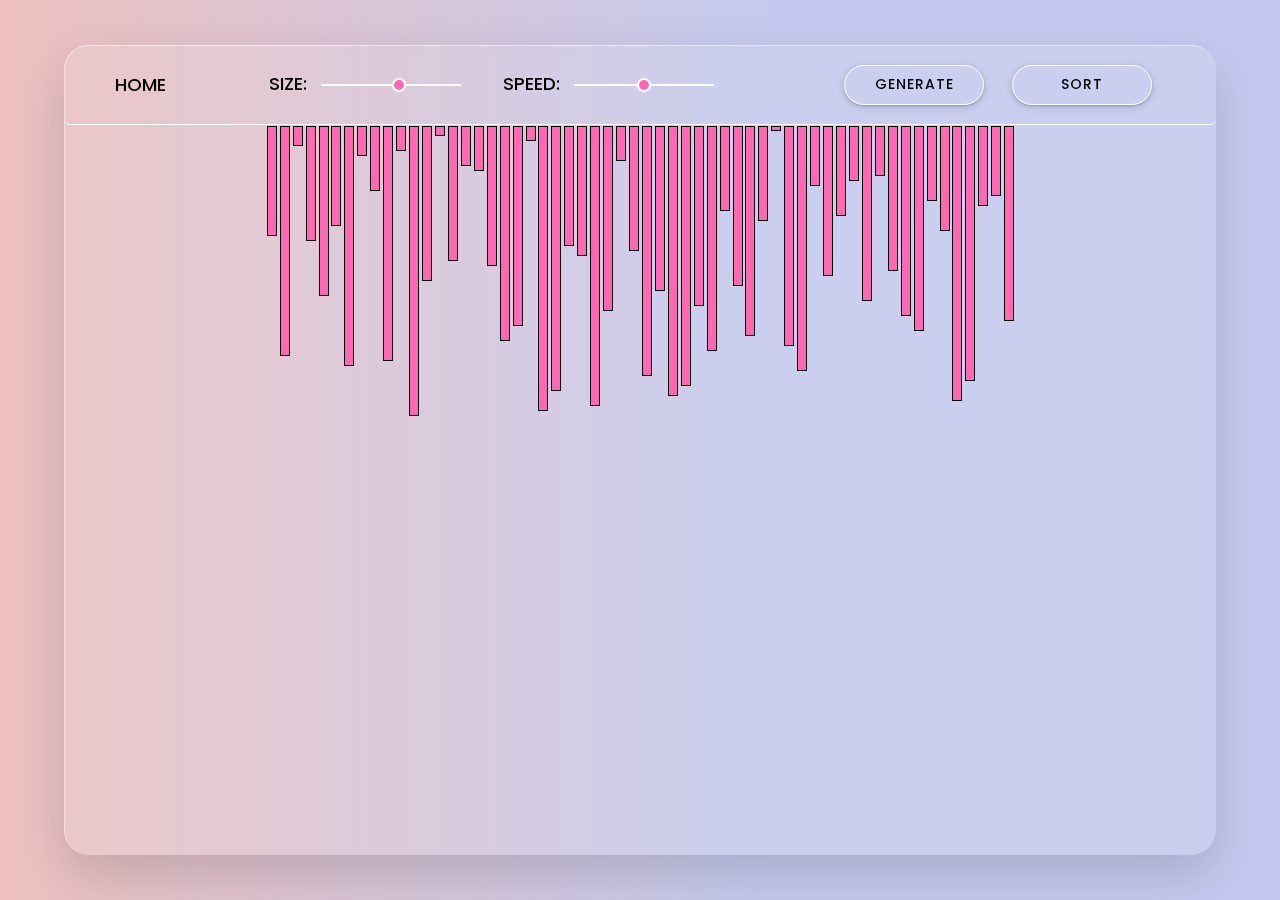
<file: bubble.html>
<!DOCTYPE html>
<html lang="en">
    <head>
        <meta charset="UTF-8">
        <meta name="viewport" content="width=device-width, initial-scale=1.0">
        <link rel="icon" href="icon.ico" type="image/icon type">
        <link rel="stylesheet" href="sort.css">
        <title>Bubble Sort</title>
    </head>
<body>
    <header>
        <nav class="navbar">
            <div class="home"><a href="index.html">HOME</a></div>
            <div class="slide">
                <div class="size">
                    <label for="arraySizeInput">SIZE:</label><input id="arraySizeInput" type="range" name="arraySizeInput"
                    min="2" max="100" value="58" oninput="render()" onchange="render()">
                </div>
                <div class="speed">
                    <label for="arraySpeedInput">SPEED:</label><input id="arraySpeedInput" type="range" name="arraySpeedInput"
                    min="-400" max="0" value="-200">
                </div>
            </div>
            <div class="button">
                <div class="generate">
                    <input type="button" id="generateNewArray" onclick="render(), enable()" value="GENERATE">
                </div>
                <div class="sort">
                    <input type="button" id ="bubbleSort" onclick="reset(), bubbleSort()" value="SORT">
                </div>
            </div>
        </nav>
        <div id="container"></div>
    </header>
    <script src="bubble.js"></script>
</body>
</html>
</file>
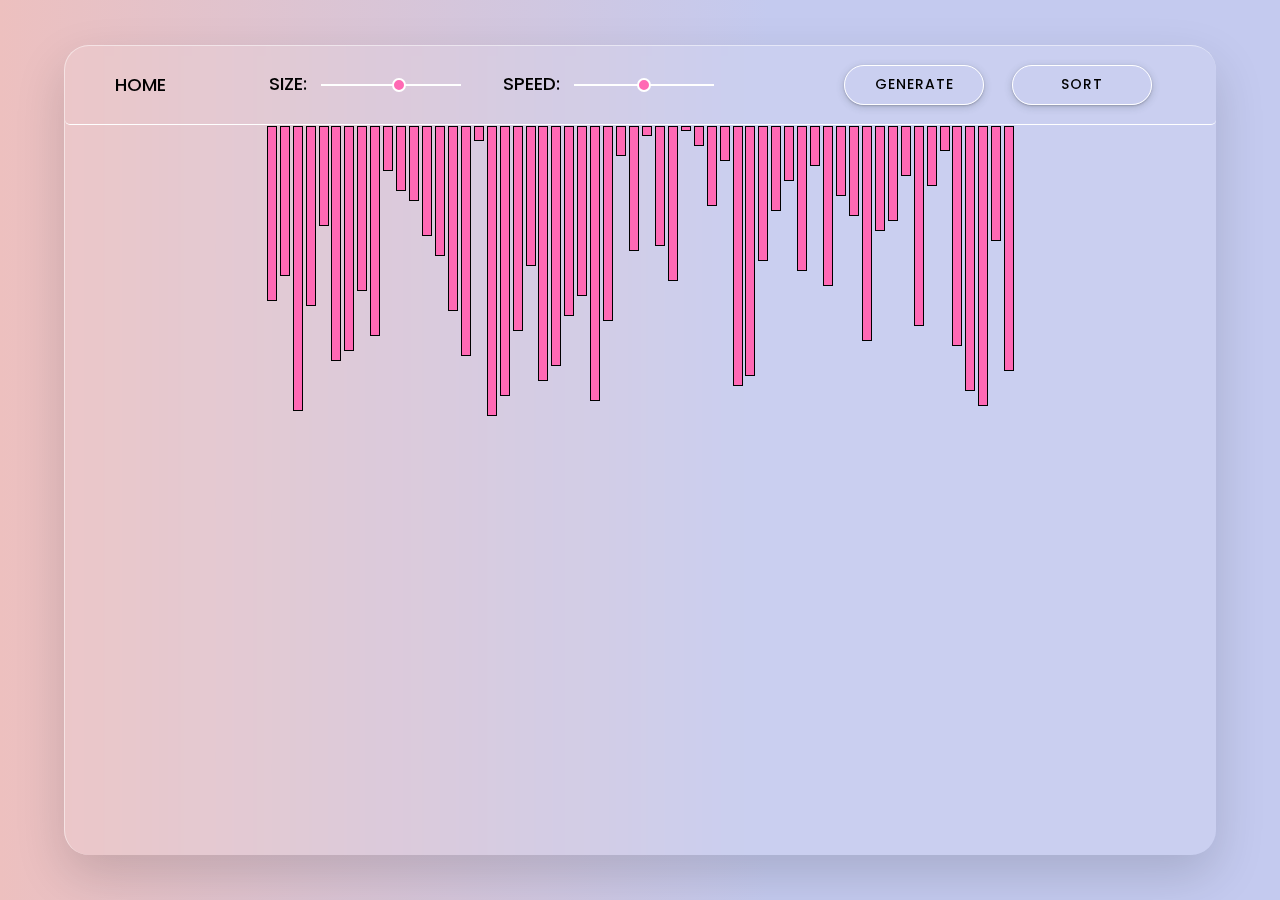
<file: insertion.html>
<!DOCTYPE html>
<html lang="en">
    <head>
        <meta charset="UTF-8">
        <meta name="viewport" content="width=device-width, initial-scale=1.0">
        <link rel="icon" href="icon.ico" type="image/icon type">
        <link rel="stylesheet" href="sort.css">
        <title>Insertion Sort</title>
    </head>
<body>
    <header>
        <nav class="navbar">
            <div class="home"><a href="index.html">HOME</a></div>
            <div class="slide">
                <div class="size">
                    <label for="arraySizeInput">SIZE:</label><input id="arraySizeInput" type="range" name="arraySizeInput"
                    min="2" max="100" value="58" oninput="render()" onchange="render()">
                </div>
                <div class="speed">
                    <label for="arraySpeedInput">SPEED:</label><input id="arraySpeedInput" type="range" name="arraySpeedInput"
                    min="-400" max="0" value="-200">
                </div>
            </div>
            <div class="button">
                <div class="generate">
                    <input type="button" id="generateNewArray" onclick="render(), enable()" value="GENERATE">
                </div>
                <div class="sort">
                    <input type="button" id ="insertionSort" onclick="reset(), insertionSort()" value="SORT">
                </div>
            </div>
        </nav>
        <div id="container"></div>
    </header>
    <script src="insertion.js"></script>
</body>
</html>
</file>
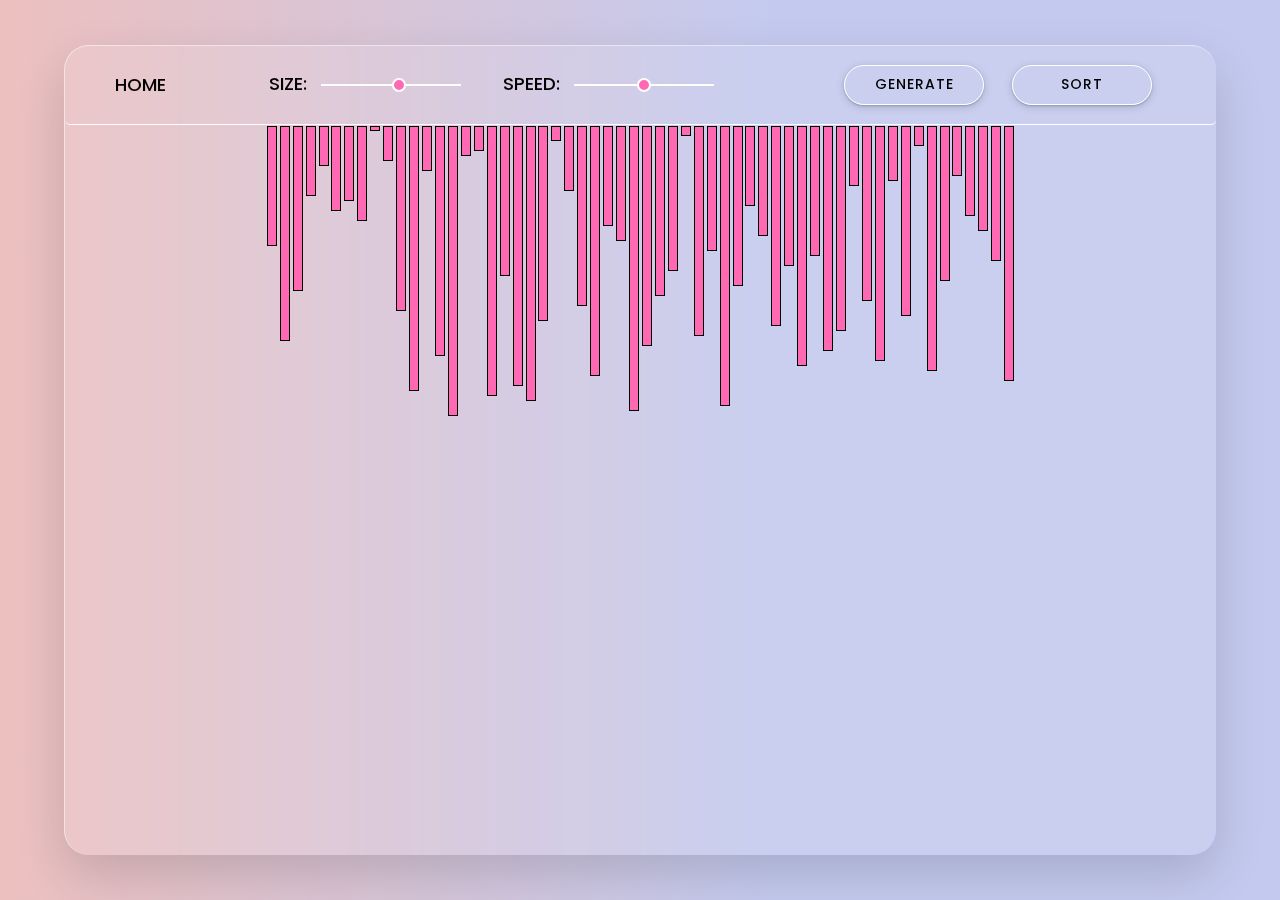
<file: merge.html>
<!DOCTYPE html>
<html lang="en">
    <head>
        <meta charset="UTF-8">
        <meta name="viewport" content="width=device-width, initial-scale=1.0">
        <link rel="icon" href="icon.ico" type="image/icon type">
        <link rel="stylesheet" href="sort.css">
        <title>Merge Sort</title>
    </head>
<body>
    <header>
        <nav class="navbar">
            <div class="home"><a href="index.html">HOME</a></div>
            <div class="slide">
                <div class="size">
                    <label for="arraySizeInput">SIZE:</label><input id="arraySizeInput" type="range" name="arraySizeInput"
                    min="2" max="100" value="58" oninput="render()" onchange="render()">
                </div>
                <div class="speed">
                    <label for="arraySpeedInput">SPEED:</label><input id="arraySpeedInput" type="range" name="arraySpeedInput"
                    min="-400" max="0" value="-200">
                </div>
            </div>
            <div class="button">
                <div class="generate">
                    <input type="button" id="generateNewArray" onclick="render(), enable()" value="GENERATE">
                </div>
                <div class="sort">
                    <input type="button" id ="mergeSort" onclick="reset(), mergeSort()" value="SORT">
                </div>
            </div>
        </nav>
        <div id="container"></div>
    </header>
    <script src="merge.js"></script>
</body>
</html>
</file>
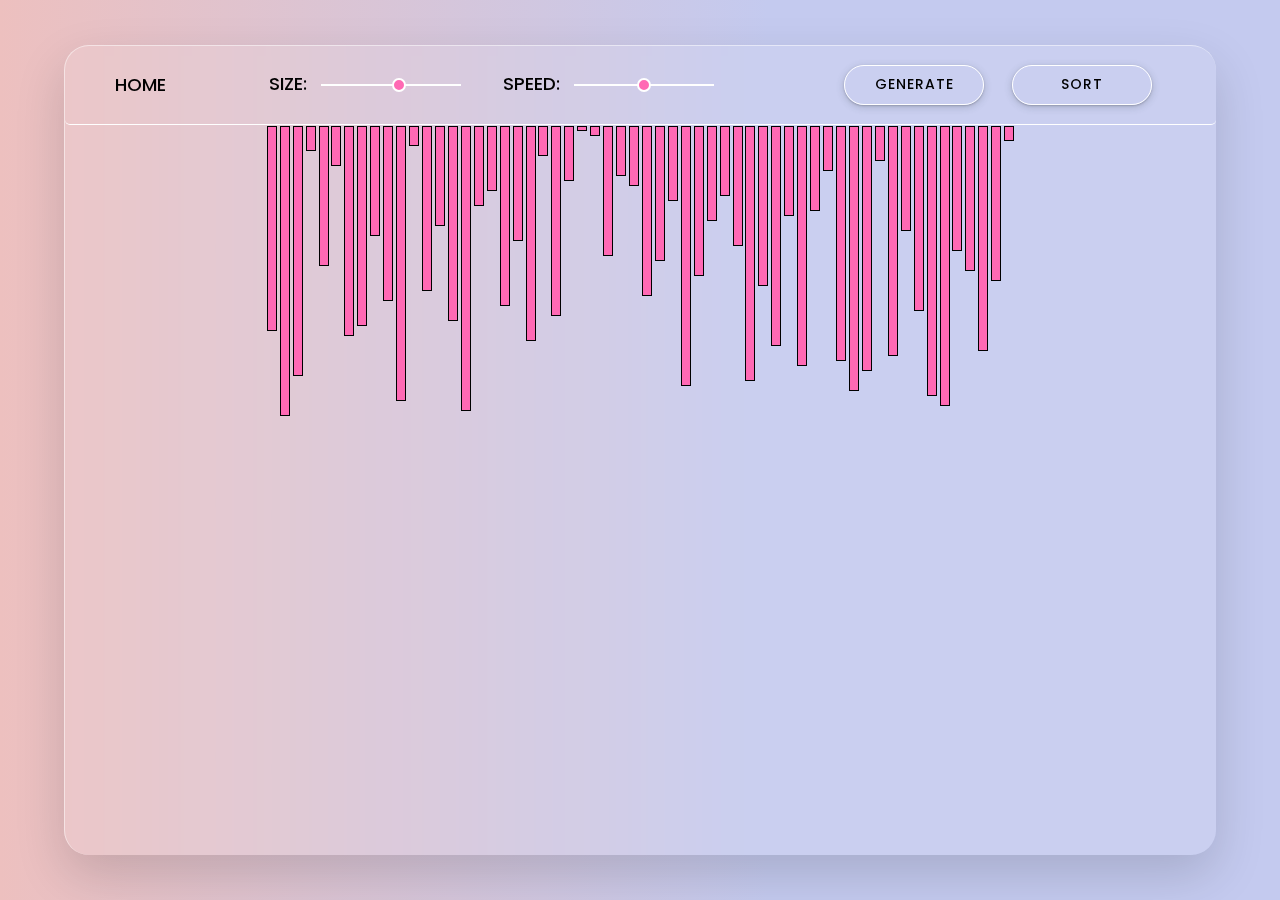
<file: quick.html>
<!DOCTYPE html>
<html lang="en">
    <head>
        <meta charset="UTF-8">
        <meta name="viewport" content="width=device-width, initial-scale=1.0">
        <link rel="icon" href="icon.ico" type="image/icon type">
        <link rel="stylesheet" href="sort.css">
        <title>Quick Sort</title>
    </head>
<body>
    <header>
        <nav class="navbar">
            <div class="home"><a href="index.html">HOME</a></div>
            <div class="slide">
                <div class="size">
                    <label for="arraySizeInput">SIZE:</label><input id="arraySizeInput" type="range" name="arraySizeInput"
                    min="2" max="100" value="58" oninput="render()" onchange="render()">
                </div>
                <div class="speed">
                    <label for="arraySpeedInput">SPEED:</label><input id="arraySpeedInput" type="range" name="arraySpeedInput"
                    min="-400" max="0" value="-200">
                </div>
            </div>
            <div class="button">
                <div class="generate">
                    <input type="button" id="generateNewArray" onclick="render(), enable()" value="GENERATE">
                </div>
                <div class="sort">
                    <input type="button" id ="quickSort" onclick="reset(), quickSort()" value="SORT">
                </div>
            </div>
        </nav>
        <div id="container"></div>
    </header>
    <script src="quick.js"></script>
</body>
</html>
</file>
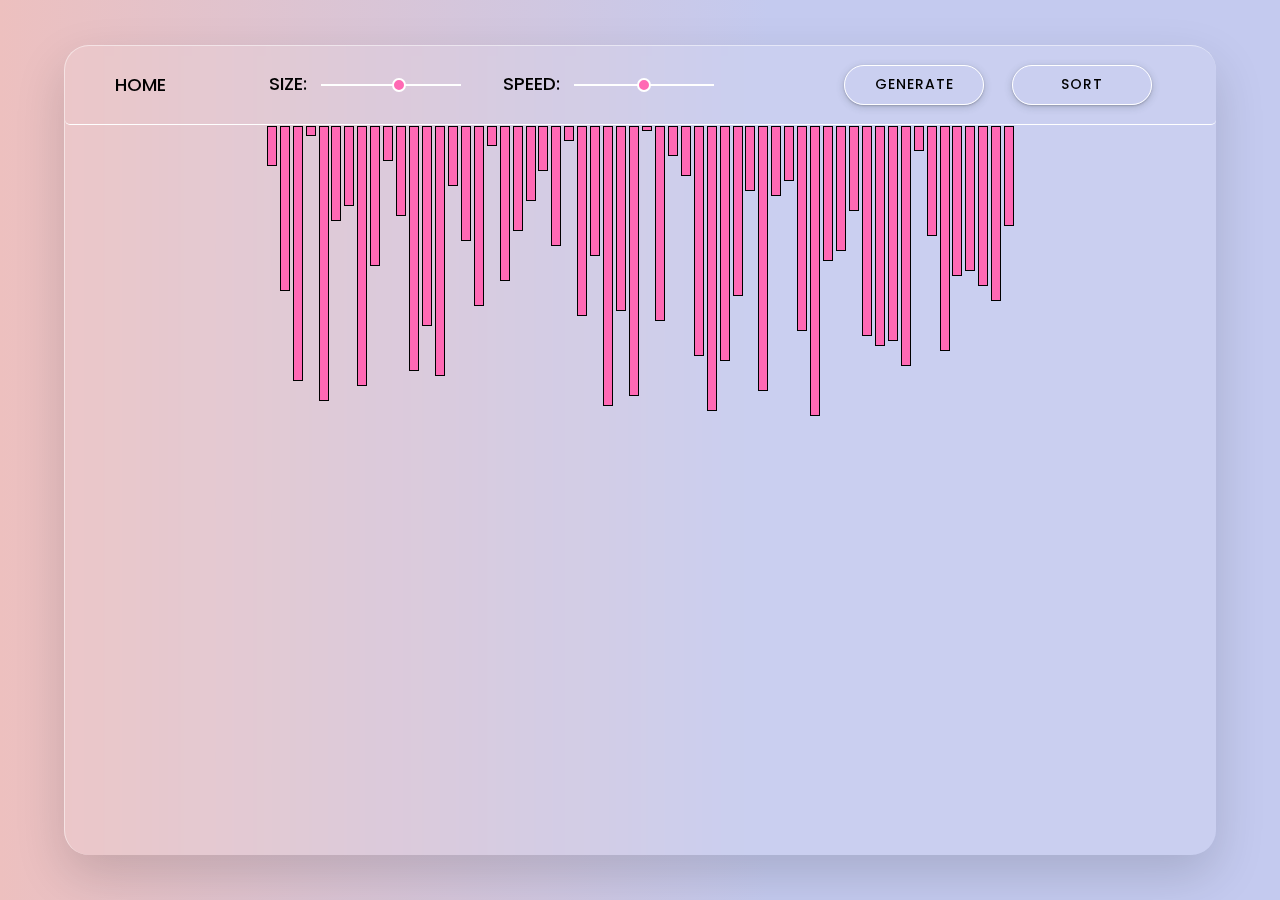
<file: public/bubble.html>
<!DOCTYPE html>
<html lang="en">
    <head>
        <meta charset="UTF-8">
        <meta name="viewport" content="width=device-width, initial-scale=1.0">
        <link rel="icon" href="icon.ico" type="image/icon type">
        <link rel="stylesheet" href="/sort.css">
        <title>Bubble Sort</title>
    </head>
<body>
    <header>
        <nav class="navbar">
            <div class="home"><a href="/index.html">HOME</a></div>
            <div class="slide">
                <div class="size">
                    <label for="arraySizeInput">SIZE:</label><input id="arraySizeInput" type="range" name="arraySizeInput"
                    min="2" max="100" value="58" oninput="render()" onchange="render()">
                </div>
                <div class="speed">
                    <label for="arraySpeedInput">SPEED:</label><input id="arraySpeedInput" type="range" name="arraySpeedInput"
                    min="-400" max="0" value="-200">
                </div>
            </div>
            <div class="button">
                <div class="generate">
                    <input type="button" id="generateNewArray" onclick="render(), enable()" value="GENERATE">
                </div>
                <div class="sort">
                    <input type="button" id ="bubbleSort" onclick="reset(), bubbleSort()" value="SORT">
                </div>
            </div>
        </nav>
        <div id="container"></div>
    </header>
    <script src="bubble.js"></script>
</body>
</html>
</file>
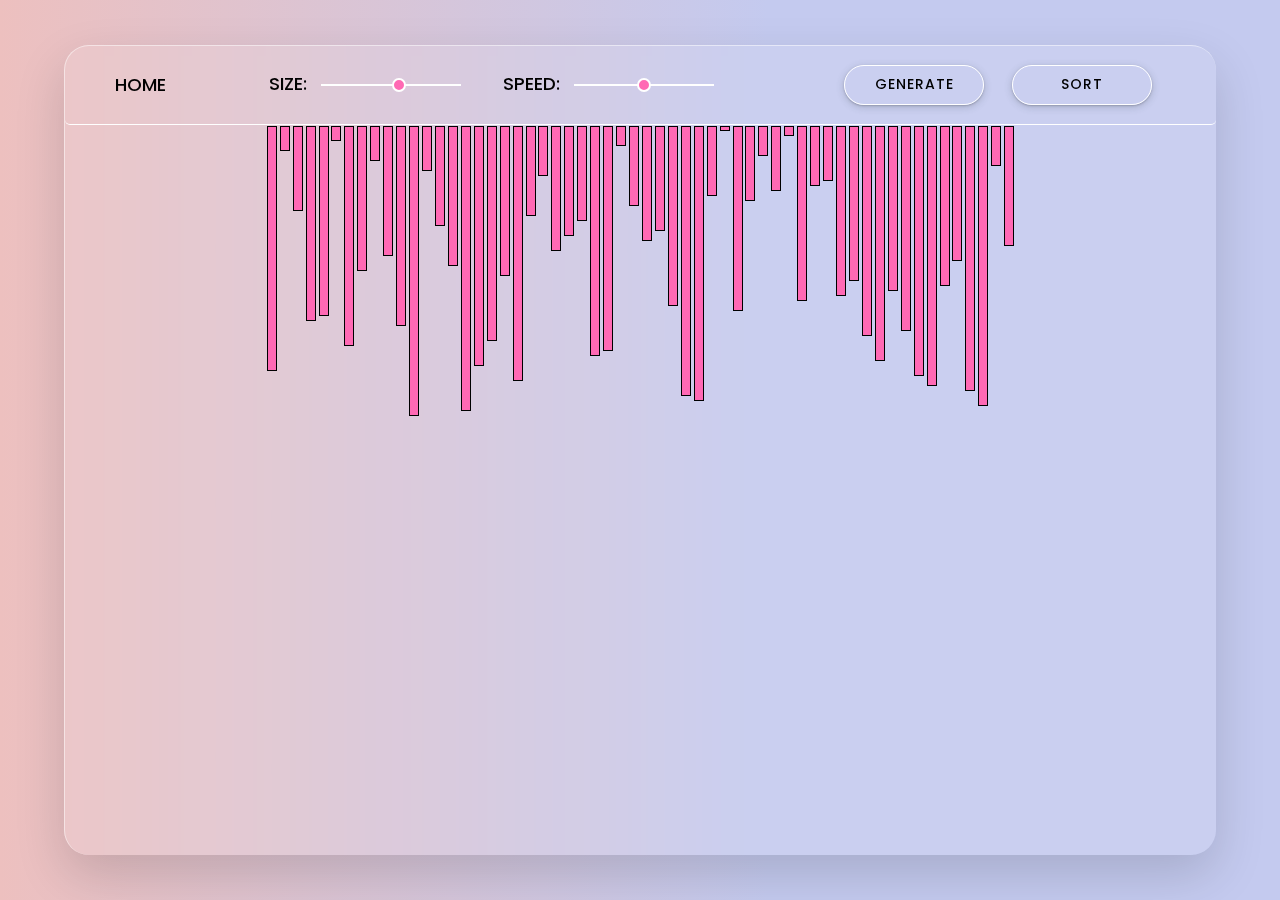
<file: public/insertion.html>
<!DOCTYPE html>
<html lang="en">
    <head>
        <meta charset="UTF-8">
        <meta name="viewport" content="width=device-width, initial-scale=1.0">
        <link rel="icon" href="icon.ico" type="image/icon type">
        <link rel="stylesheet" href="/sort.css">
        <title>Insertion Sort</title>
    </head>
<body>
    <header>
        <nav class="navbar">
            <div class="home"><a href="/index.html">HOME</a></div>
            <div class="slide">
                <div class="size">
                    <label for="arraySizeInput">SIZE:</label><input id="arraySizeInput" type="range" name="arraySizeInput"
                    min="2" max="100" value="58" oninput="render()" onchange="render()">
                </div>
                <div class="speed">
                    <label for="arraySpeedInput">SPEED:</label><input id="arraySpeedInput" type="range" name="arraySpeedInput"
                    min="-400" max="0" value="-200">
                </div>
            </div>
            <div class="button">
                <div class="generate">
                    <input type="button" id="generateNewArray" onclick="render(), enable()" value="GENERATE">
                </div>
                <div class="sort">
                    <input type="button" id ="insertionSort" onclick="reset(), insertionSort()" value="SORT">
                </div>
            </div>
        </nav>
        <div id="container"></div>
    </header>
    <script src="insertion.js"></script>
</body>
</html>
</file>
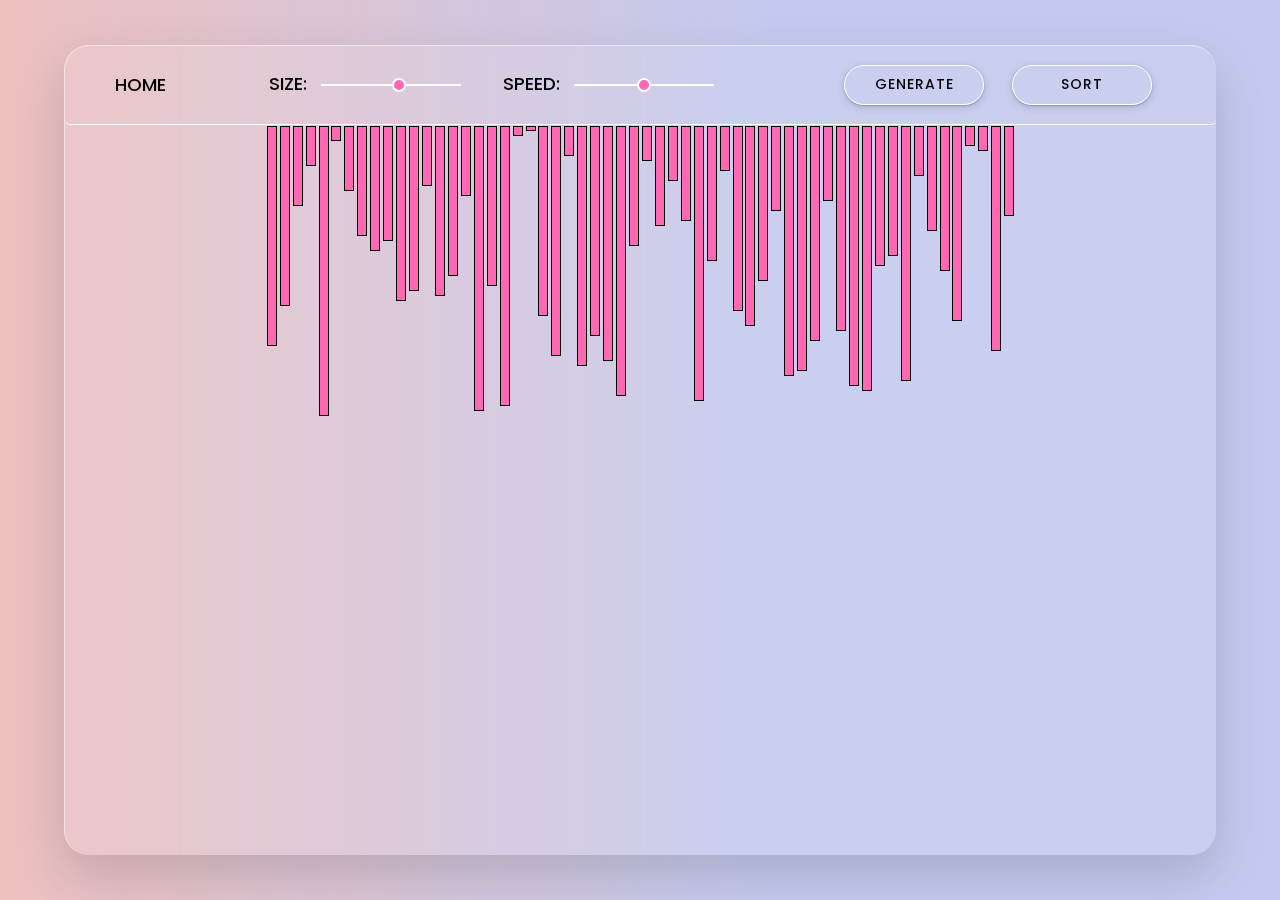
<file: public/merge.html>
<!DOCTYPE html>
<html lang="en">
    <head>
        <meta charset="UTF-8">
        <meta name="viewport" content="width=device-width, initial-scale=1.0">
        <link rel="icon" href="icon.ico" type="image/icon type">
        <link rel="stylesheet" href="/sort.css">
        <title>Merge Sort</title>
    </head>
<body>
    <header>
        <nav class="navbar">
            <div class="home"><a href="/index.html">HOME</a></div>
            <div class="slide">
                <div class="size">
                    <label for="arraySizeInput">SIZE:</label><input id="arraySizeInput" type="range" name="arraySizeInput"
                    min="2" max="100" value="58" oninput="render()" onchange="render()">
                </div>
                <div class="speed">
                    <label for="arraySpeedInput">SPEED:</label><input id="arraySpeedInput" type="range" name="arraySpeedInput"
                    min="-400" max="0" value="-200">
                </div>
            </div>
            <div class="button">
                <div class="generate">
                    <input type="button" id="generateNewArray" onclick="render(), enable()" value="GENERATE">
                </div>
                <div class="sort">
                    <input type="button" id ="mergeSort" onclick="reset(), mergeSort()" value="SORT">
                </div>
            </div>
        </nav>
        <div id="container"></div>
    </header>
    <script src="merge.js"></script>
</body>
</html>
</file>
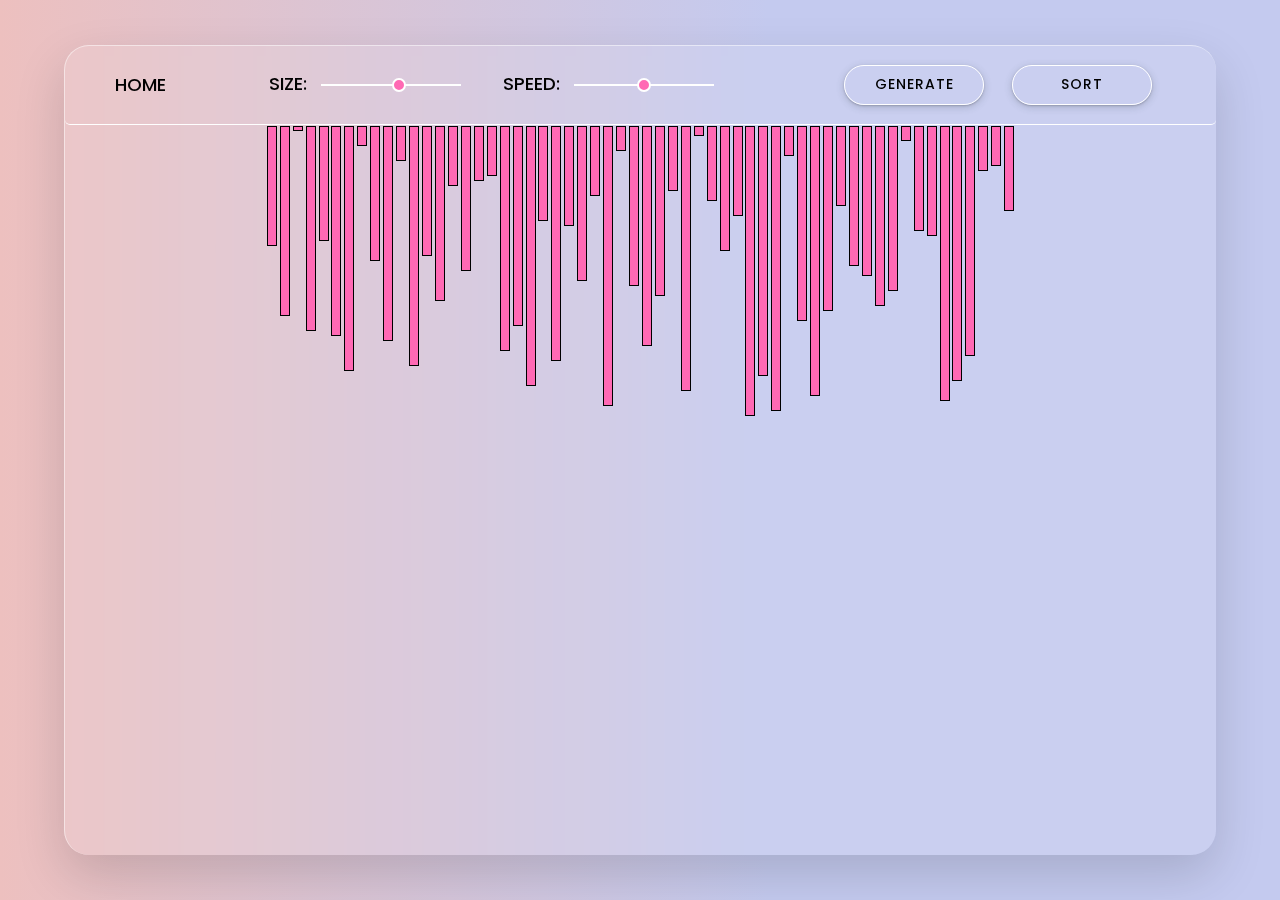
<file: public/quick.html>
<!DOCTYPE html>
<html lang="en">
    <head>
        <meta charset="UTF-8">
        <meta name="viewport" content="width=device-width, initial-scale=1.0">
        <link rel="icon" href="icon.ico" type="image/icon type">
        <link rel="stylesheet" href="/sort.css">
        <title>Quick Sort</title>
    </head>
<body>
    <header>
        <nav class="navbar">
            <div class="home"><a href="/index.html">HOME</a></div>
            <div class="slide">
                <div class="size">
                    <label for="arraySizeInput">SIZE:</label><input id="arraySizeInput" type="range" name="arraySizeInput"
                    min="2" max="100" value="58" oninput="render()" onchange="render()">
                </div>
                <div class="speed">
                    <label for="arraySpeedInput">SPEED:</label><input id="arraySpeedInput" type="range" name="arraySpeedInput"
                    min="-400" max="0" value="-200">
                </div>
            </div>
            <div class="button">
                <div class="generate">
                    <input type="button" id="generateNewArray" onclick="render(), enable()" value="GENERATE">
                </div>
                <div class="sort">
                    <input type="button" id ="quickSort" onclick="reset(), quickSort()" value="SORT">
                </div>
            </div>
        </nav>
        <div id="container"></div>
    </header>
    <script src="quick.js"></script>
</body>
</html>
</file>
<file: sort.css>
@import url('https://fonts.googleapis.com/css2?family=Poppins:wght@200;300;400;500;600;700&display=swap');
* {
  margin: 0;
  padding: 0;
  box-sizing: border-box;
  font-size: 18px;
  font-weight: 500;
  font-family: 'Poppins', sans-serif;
}

body {
  display: flex;
  height: 100vh;
  width: 100%;
  background: linear-gradient(90deg, #edc0bf 0,#c4caef 60%);
}

header {
  margin: auto;
  height: 90vh;
  width: 90%;
  background: rgba(255, 255, 255, 0.1);
  box-shadow: 0 20px 50px rgba(0, 0, 0, 0.15);
  border-top: 1px solid rgba(255, 255, 255, 0.5);
  border-left: 1px solid rgba(255, 255, 255, 0.5);
  backdrop-filter: blur(5px);
  border-radius: 25px;
  position: relative;
}

.navbar {
  display: flex;
  margin: auto;
  padding: 18.8px 36px;
  border-radius: 5px;
  align-items: center;
  justify-content: space-between;
  border-bottom: 1px solid #fff;
}

.navbar div {
  display: flex;
  padding: 0px 14px;
  -webkit-animation: fadein 2s;
  animation: fadein 2s;

}

.navbar .home a {
  color: #000;
  text-decoration: none;
}

.navbar .home a:hover {
  color: #fff;
}

input[type="range"] {
  -webkit-appearance: none;
  appearance: none;
  width: 140px;
  height: 2px;
  margin: 14px;
  background: #fff;
  font-family: 'Poppins', sans-serif;
}

input[type="range"]::-webkit-slider-thumb {
  -webkit-appearance: none;
  appearance: none;
  width: 14px;
  height: 14px;
  background: #ff69b4;
  border: 2px solid #fff;
  border-radius: 50%;
  cursor: pointer;
}

input[type="button"], button {
  appearance: none;
  background-color: transparent;
  border-radius: 24px;
  border: 1px solid  #fff;
  box-shadow: rgba(60, 64, 68, 0.3) 0px 1px 2px 0px, rgba(60, 64, 68, 0.15) 0px 2px 6px 2px;
  box-sizing: border-box;
  display: inline-flex;
  cursor: pointer;
  font-family: 'Poppins', sans-serif;
  font-size: 14px;
  width: 140px;
  height: 40px;
  justify-content: center;
  letter-spacing: 1px;
  padding: 2px 24px;
  max-width: 100%;
}

input[type="button"]:hover:enabled, button:hover:enabled {
  background: #fff;
}

input[type="button"]:disabled, button:disabled {
  color: #000;
}

#container {
	display: flex;
	margin: 0 auto;           
 	width: -webkit-max-content;
  -webkit-animation: fadein 2s;
  animation: fadein 2s;
}

.bar {
	width: 10px;
	margin: 1.48px;
  border: 1px solid #000;
	background-color: #ff69b4;
}

@-webkit-keyframes fadein {
  from { opacity: 0; }
  to   { opacity: 1; }
}
</file>
